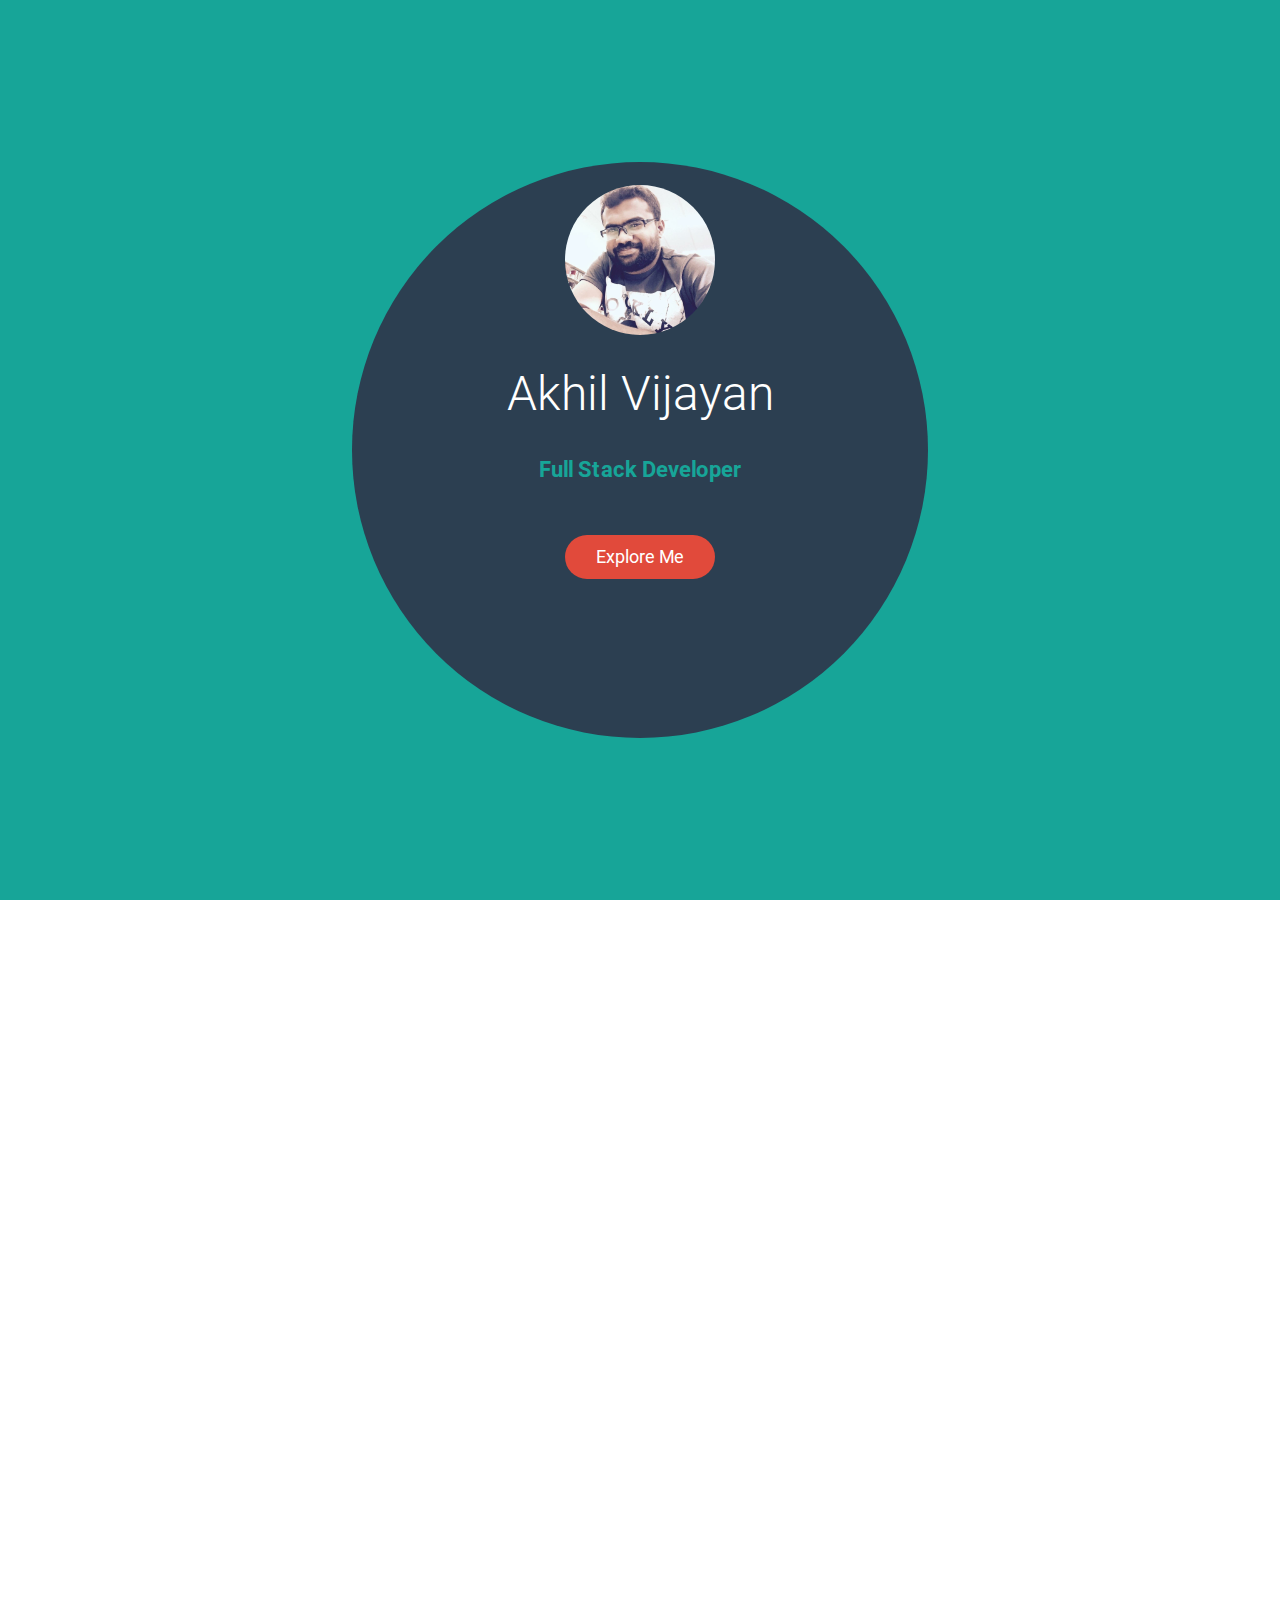
<file: index.html>
<!DOCTYPE html>
<html lang="en">

<head>
    <meta charset="UTF-8">
    <meta name="viewport" content="width=device-width, initial-scale=1.0">
    <meta http-equiv="X-UA-Compatible" content="ie=edge">
    <title>Akhil Vijayan</title>
    <link rel="stylesheet" href="assets/css/reset.css">
    <script src="assets/js/jquery-3.3.1.slim.min.js"></script>
    <script src="assets/js/jquery.min.js"></script>
    <script src="assets/js/bootstrap.min.js"></script>
    <script src="assets/js/popper2.min.js"></script>
    <script src="assets/js/jquery-1.12.1.min.js"></script>
    <script src="assets/js/jquery.modal.min.js"></script>
    <link href="https://fonts.googleapis.com/css?family=Roboto&display=swap" rel="stylesheet">
    <link rel="stylesheet" href="assets/css/font-awesome.min.css">
    <link rel="stylesheet" href="assets/css/bootstrap4.min.css">
    <link rel="stylesheet" href="https://use.fontawesome.com/releases/v5.8.2/css/all.css">
    <link rel="stylesheet" href="assets/css/fullPageStyle.css">
    <link rel="stylesheet" href="assets/css/bootstrap.min.css">
    <link rel="stylesheet" href="assets/css/mdb.min.css">
    <link rel="stylesheet" href="assets/css/style.css">
    <link rel="stylesheet" href="assets/css/jquery.modal.min.css">
    <link rel="stylesheet" href="assets/css/customStyle.css">
    <link rel="stylesheet" href="assets/css/animation.css">
    <link rel="stylesheet" href="assets/css/responsive.css">
</head>

<body>
    <div id="fullpage">
        <div class="section active section-one main-page" id="section0">
            <div class="main-page circle">
                <div class="profile-image">
                    <img id="profileImage" src="assets/images/profile-image.jpg" alt="Akhil Vijayan">
                </div>
                <p id="profileName">Akhil Vijayan</p>
                <p id="headingText">Full Stack Developer</p>
                <p><button id="buttonExplore">Explore Me</button></p>
            </div>
        </div>
        <div class="section section-three" id="section1">
            <div class="row">
                <div class="col-lg-12">
                    <div class="skills-page">
                        <div class="skills-heading">Skills Overview</div>
                        <div class="skills-text">
                            <p>I'm a full stack developer from Sydney, Australia.</p>
                            <p>I enjoy taking complex problems and turning them into simple and beautiful interface
                                designs. I also love the logic and structure of coding and always strive to write
                                elegant
                                and efficient code, whether it be HTML, CSS or JavaScript. Possesses good problem
                                solving skills,
                                devises innovative solutions and fosters teamwork culture to meet the goals. Motivated
                                by meeting
                                set targets within deadlines as it gives a sense of accomplishment. Excited to learn
                                more while working as a part of a fast
                                paced and quality driven engineering team.
                            </p>
                        </div>
                    </div>
                </div>
            </div>
            <div class="row">
                <div class="card-parameters col-lg-12">
                    <div class="card" style="width: 18rem;">
                        <div class="card-body">
                            <h5 class="card-title">Front End Skills</h5>
                        </div>
                        <ul class="list-group list-group-flush">
                            <li class="list-group-item">React.js, Vue.js</li>
                            <li class="list-group-item">JavaScript, jQuery</li>
                            <li class="list-group-item">HTML5, CSS3, Bootstrap</li>
                        </ul>
                    </div>
                    <div class="card" style="width: 18rem;">
                        <div class="card-body">
                            <h5 class="card-title">Back End Skills</h5>
                        </div>
                        <ul class="list-group list-group-flush">
                            <li class="list-group-item">Node.js, Express.js, PHP - Wordpress</li>
                            <li class="list-group-item">MySQL, MongoDB</li>
                            <li class="list-group-item">Restful API</li>
                        </ul>
                    </div>
                </div>
            </div>
        </div>
        <div class="section" id="section2">
            <div id="carousel-example-multi" class="carousel slide carousel-multi-item v-2" data-ride="carousel">
                <div id="project-section">Projects</div>
                <ol class="carousel-indicators">
                    <li data-target="#carousel-example-multi" data-slide-to="0" class="active"></li>
                    <li data-target="#carousel-example-multi" data-slide-to="1"></li>
                    <li data-target="#carousel-example-multi" data-slide-to="2"></li>
                    <li data-target="#carousel-example-multi" data-slide-to="3"></li>
                    <li data-target="#carousel-example-multi" data-slide-to="4"></li>
                    <li data-target="#carousel-example-multi" data-slide-to="5"></li>
                </ol>
                <div class="carousel-inner v-2" role="listbox">
                    <div class="carousel-item active">
                        <div class="col-12 col-md-4">
                            <div class="card mb-2">
                                <img class="card-img-top" src="assets/images/lets-eat.png" alt="Lets-Eat">
                                <div class="card-body">
                                    <h4 class="card-title font-weight-bold">Lets-Eat Food App</h4>
                                    <p class="card-text"><strong>Skils: </strong>React, Serverless Framework, AWS, Redux Saga</p>
                                    <p><a class="card-github" href="https://github.com/akhil411/Lets-Eat"
                                            target="_blank"><strong>Github</strong></a></p>
                                    <a class="btn btn-primary btn-md btn-rounded"
                                        href="http://lets-eat-food-app-20200606.s3-website-ap-southeast-2.amazonaws.com/" target="_blank">Launch</a>
                                </div>
                            </div>
                        </div>
                    </div>
                    <div class="carousel-item">
                        <div class="col-12 col-md-4">
                            <div class="card mb-2">
                                <img class="card-img-top" src="assets/images/art-school.png" alt="hangman">
                                <div class="card-body">
                                    <h4 class="card-title font-weight-bold">Art School</h4>
                                    <p class="card-text"><strong>Skills: </strong>React.js, Redux.js, Node.js, MongoDB,
                                        Express.js </p>
                                    <p><a class="card-github" href="https://github.com/akhil411/school"
                                            target="_blank"><strong>Github</strong></a></p>
                                    <a class="btn btn-primary btn-md btn-rounded"
                                        href="https://art-school.herokuapp.com/" target="_blank">Launch</a>
                                </div>
                            </div>
                        </div>
                    </div>
                    <div class="carousel-item">
                        <div class="col-12 col-md-4">
                            <div class="card mb-2">
                                <img class="card-img-top" src="assets/images/debugger.png" alt="Card image cap">
                                <div class="card-body">
                                    <h4 class="card-title font-weight-bold">Debugger Game</h4>
                                    <p class="card-text"><strong>Skills: </strong>Node.js, MySQL, HandleBars,
                                        JavaScript, jQuery, Bootstrap, HTML5, CSS3</p>
                                    <p><a class="card-github" href="https://github.com/dankoubz"
                                            target="_blank"><strong>Github</strong></a></p>
                                    <a class="btn btn-primary btn-md btn-rounded"
                                        href="https://debugger-42069.herokuapp.com/" target="_blank">Launch</a>
                                </div>
                            </div>
                        </div>
                    </div>
                    <div class="carousel-item">
                        <div class="col-12 col-md-4">
                            <div class="card mb-2">
                                <img class="card-img-top" src="assets/images/star-wars.png" alt="star wars">
                                <div class="card-body">
                                    <h4 class="card-title font-weight-bold">Star Wars</h4>
                                    <p class="card-text"><strong>Skills: </strong>JavaScript, jQuery, Bootstrap, HTML5,
                                        CSS3</p>
                                    <p><a class="card-github" href="https://github.com/akhil411/star-wars-game"
                                            target="_blank"><strong>Github</strong></a></p>
                                    <a class="btn btn-primary btn-md btn-rounded"
                                        href="https://akhil411.github.io/star-wars-game/" target="_blank">Launch</a>
                                </div>
                            </div>
                        </div>
                    </div>
                    <div class="carousel-item">
                        <div class="col-12 col-md-4">
                            <div class="card mb-2">
                                <img class="card-img-top" src="assets/images/crystal-collector.png"
                                    alt="crystal collector">
                                <div class="card-body">
                                    <h4 class="card-title font-weight-bold">Crystal Collector</h4>
                                    <p class="card-text"><strong>Skills: </strong>JavaScript, jQuery, Bootstrap, HTML5,
                                        CSS3</p>
                                    <p><a class="card-github" href="https://github.com/akhil411/Crystal-Collector"
                                            target="_blank"><strong>Github</strong></a></p>
                                    <a class="btn btn-primary btn-md btn-rounded"
                                        href="https://akhil411.github.io/Crystal-Collector" target="_blank">Launch</a>
                                </div>
                            </div>
                        </div>
                    </div>
                    <div class="carousel-item">
                        <div class="col-12 col-md-4">
                            <div class="card mb-2">
                                <img class="card-img-top" src="assets/images/hangman.png" alt="hangman">
                                <div class="card-body">
                                    <h4 class="card-title font-weight-bold">Hangman Game</h4>
                                    <p class="card-text"><strong>Skills: </strong>Vanilla JavaScript, Bootstrap, HTML5,
                                        CSS3</p>
                                    <p><a class="card-github" href="https://github.com/akhil411/Word-Guess-Game"
                                            target="_blank"><strong>Github</strong></a></p>
                                    <a class="btn btn-primary btn-md btn-rounded"
                                        href="https://akhil411.github.io/Word-Guess-Game" target="_blank">Launch</a>
                                </div>
                            </div>
                        </div>
                    </div>
                </div>
            </div>
        </div>
        <div class="section" id="section3">
            <div class="row">
                <div class="col-12">
                    <div id="contact-section">Contact</div>
                    <div class="contact-main">
                        <div class="contact-topLeft">
                            <a href="https://www.facebook.com/" target="_blank"><img src="assets/images/facebook.png"
                                    title="Facebook" alt="Facebook"></a>
                            <a href="https://twitter.com/" target="_blank"><img src="assets/images/twitter.png"
                                    title="Twitter" alt="Twitter"></a>
                            <a href="https://www.instagram.com/" target="_blank"><img src="assets/images/instagram.png"
                                    title="Instagram" alt="Instagram"></a>
                            <a href="https://github.com/akhil411" target="_blank"><img src="assets/images/github.png"
                                    title="Github" alt="Github"></a>
                            <a href="https://www.linkedin.com/in/akhilvijayan411/" target="_blank"><img
                                    src="assets/images/linkedin.png" title="LinkedIn" alt="LinkedIn"></a>
                            <a href="https://stackoverflow.com/" target="_blank"><img
                                    src="assets/images/stack-overflow.png" title="Stack Overflow"
                                    alt="Stack Overflow"></a>
                        </div>
                        <div class="contact-topRight">
                            <a href=""><img src="assets/images/resume-icon.png" title="Resume" alt="Resume"></a>
                        </div>
                        <div class="contact-bottomLeft">
                            <a href="mailto:akhilvijayan004@gmail.com" target="_top"><img src="assets/images/mail.png"
                                    title="Send Mail" alt="Mail"></a>
                        </div>
                        <div class="contact-bottomRight">
                            <p class="contact-detail">Email: akhilvijayan004@gmail.com</p>
                            <p class="contact-detail">Ph: 0469187261</p>
                        </div>
                    </div>
                </div>
            </div>
        </div>
    </div>
    <div id="ex1" class="modal">
        <div class="modal-text slideInRight1 animated">Skills</div>
        <div class="modal-text slideInRight2 animated">Projects</div>
        <div class="modal-text slideInRight3 animated">Contact</div>
    </div>
    <script type="text/javascript" src="assets/js/fullPage.js"></script>
    <script src="assets/js/mdb.min.js"></script>
    <script src="assets/js/script.js"></script>
    <script type="text/javascript">
        var myFullpage = new fullpage('#fullpage', {
            sectionsColor: ['#17A598', '#2C3F51', '#17A598', '#2C3F51'],
        });
    </script>
</body>

</html>
</body>

</html>
</file>
<file: assets/css/fullPageStyle.css>
html.fp-enabled,
.fp-enabled body {
    margin: 0;
    padding: 0;
    overflow:hidden;

    /*Avoid flicker on slides transitions for mobile phones #336 */
    -webkit-tap-highlight-color: rgba(0,0,0,0);
}
.fp-section {
    position: relative;
    -webkit-box-sizing: border-box; /* Safari<=5 Android<=3 */
    -moz-box-sizing: border-box; /* <=28 */
    box-sizing: border-box;
}
.fp-slide {
    float: left;
}
.fp-slide, .fp-slidesContainer {
    height: 100%;
    display: block;
}
.fp-slides {
    z-index:1;
    height: 100%;
    overflow: hidden;
    position: relative;
    -webkit-transition: all 0.3s ease-out; /* Safari<=6 Android<=4.3 */
    transition: all 0.3s ease-out;
}
.fp-section.fp-table, .fp-slide.fp-table {
    display: table;
    table-layout:fixed;
    width: 100%;
}
.fp-tableCell {
    display: table-cell;
    vertical-align: middle;
    width: 100%;
    height: 100%;
}
.fp-slidesContainer {
    float: left;
    position: relative;
}
.fp-controlArrow {
    -webkit-user-select: none; /* webkit (safari, chrome) browsers */
    -moz-user-select: none; /* mozilla browsers */
    -khtml-user-select: none; /* webkit (konqueror) browsers */
    -ms-user-select: none; /* IE10+ */
    position: absolute;
    z-index: 4;
    top: 50%;
    cursor: pointer;
    width: 0;
    height: 0;
    border-style: solid;
    margin-top: -38px;
    -webkit-transform: translate3d(0,0,0);
    -ms-transform: translate3d(0,0,0);
    transform: translate3d(0,0,0);
}
.fp-controlArrow.fp-prev {
    left: 15px;
    width: 0;
    border-width: 38.5px 34px 38.5px 0;
    border-color: transparent #fff transparent transparent;
}
.fp-controlArrow.fp-next {
    right: 15px;
    border-width: 38.5px 0 38.5px 34px;
    border-color: transparent transparent transparent #fff;
}
.fp-scrollable {
    overflow: hidden;
    position: relative;
}
.fp-scroller{
    overflow: hidden;
}
.iScrollIndicator{
    border: 0 !important;
}
.fp-notransition {
    -webkit-transition: none !important;
    transition: none !important;
}
#fp-nav {
    position: fixed;
    z-index: 100;
    margin-top: -32px;
    top: 50%;
    opacity: 1;
    -webkit-transform: translate3d(0,0,0);
}
#fp-nav.fp-right {
    right: 17px;
}
#fp-nav.fp-left {
    left: 17px;
}
.fp-slidesNav{
    position: absolute;
    z-index: 4;
    opacity: 1;
    -webkit-transform: translate3d(0,0,0);
    -ms-transform: translate3d(0,0,0);
    transform: translate3d(0,0,0);
    left: 0 !important;
    right: 0;
    margin: 0 auto !important;
}
.fp-slidesNav.fp-bottom {
    bottom: 17px;
}
.fp-slidesNav.fp-top {
    top: 17px;
}
#fp-nav ul,
.fp-slidesNav ul {
  margin: 0;
  padding: 0;
}
#fp-nav ul li,
.fp-slidesNav ul li {
    display: block;
    width: 14px;
    height: 13px;
    margin: 7px;
    position:relative;
}
.fp-slidesNav ul li {
    display: inline-block;
}
#fp-nav ul li a,
.fp-slidesNav ul li a {
    display: block;
    position: relative;
    z-index: 1;
    width: 100%;
    height: 100%;
    cursor: pointer;
    text-decoration: none;
}
#fp-nav ul li a.active span,
.fp-slidesNav ul li a.active span,
#fp-nav ul li:hover a.active span,
.fp-slidesNav ul li:hover a.active span{
    height: 12px;
    width: 12px;
    margin: -6px 0 0 -6px;
    border-radius: 100%;
 }
#fp-nav ul li a span,
.fp-slidesNav ul li a span {
    border-radius: 50%;
    position: absolute;
    z-index: 1;
    height: 4px;
    width: 4px;
    border: 0;
    background: #333;
    left: 50%;
    top: 50%;
    margin: -2px 0 0 -2px;
    -webkit-transition: all 0.1s ease-in-out;
    -moz-transition: all 0.1s ease-in-out;
    -o-transition: all 0.1s ease-in-out;
    transition: all 0.1s ease-in-out;
}
#fp-nav ul li:hover a span,
.fp-slidesNav ul li:hover a span{
    width: 10px;
    height: 10px;
    margin: -5px 0px 0px -5px;
}
#fp-nav ul li .fp-tooltip {
    position: absolute;
    top: -2px;
    color: #fff;
    font-size: 14px;
    font-family: arial, helvetica, sans-serif;
    white-space: nowrap;
    max-width: 220px;
    overflow: hidden;
    display: block;
    opacity: 0;
    width: 0;
    cursor: pointer;
}
#fp-nav ul li:hover .fp-tooltip,
#fp-nav.fp-show-active a.active + .fp-tooltip {
    -webkit-transition: opacity 0.2s ease-in;
    transition: opacity 0.2s ease-in;
    width: auto;
    opacity: 1;
}
#fp-nav ul li .fp-tooltip.fp-right {
    right: 20px;
}
#fp-nav ul li .fp-tooltip.fp-left {
    left: 20px;
}
.fp-auto-height.fp-section,
.fp-auto-height .fp-slide,
.fp-auto-height .fp-tableCell{
    height: auto !important;
}

.fp-responsive .fp-auto-height-responsive.fp-section,
.fp-responsive .fp-auto-height-responsive .fp-slide,
.fp-responsive .fp-auto-height-responsive .fp-tableCell {
    height: auto !important;
}

/*Only display content to screen readers*/
.fp-sr-only{
    position: absolute;
    width: 1px;
    height: 1px;
    padding: 0;
    overflow: hidden;
    clip: rect(0, 0, 0, 0);
    white-space: nowrap;
    border: 0;
}
</file>
<file: assets/css/customStyle.css>
.circle {
    width: 45vw;
    height: 45vw;
    border-radius: 50%;
    font-size: 50px;
    background: #2C3F51;
  }

  .main-page {
    justify-content: center;
    display: inline-block;
  }

  #buttonExplore, .carousel-item .btn {
    margin-bottom: 2%;
    border-radius: 100rem;
    outline: 0;
    border: none;
    width: 150px;
    height: 44px;
    background-color: #E14A3B !important;
    color: white;
    font-size: 18px;
    cursor: pointer;
  }

  #headingText {
    margin: 4%;
    font-size: 22px;
    color: #17A598;
    font-weight: bold;
  }

  #profileImage {
    margin: 4%;
    width: 150px;
    border-radius: 50%;
    cursor: pointer;

}

#profileName {
    color: white;
    font-size: 3rem;
}

.card-parameters .card {
    background-color: #17A598;
    text-align: center;
    font-weight: bold;
    border-radius: 30px;
    margin-right: 20px;
    margin-left: 20px;
}

.card-parameters {
    display: flex;
    justify-content: center;
}

.card-parameters .card-title {
    color:white;
    font-weight: bold;
}   

.skills-heading {
    font-size: 2.5rem;
    color:white;
    text-transform: uppercase;
    text-decoration: underline;
}

.skills-text {
    font-size: 1rem;
    font-weight: bold;
    margin: 3% 10% 5% 10%;
    color: #F5F5F5;
}

.fp-tableCell {
    text-align: -webkit-center;
}

.carousel .carousel-indicators li {
    width: 1.00rem;
    height: 1.0rem;
}

.carousel-indicators {
    bottom: 55px;
}

#project-section, #contact-section {
    padding-bottom: 20px;
    font-size: 40px;
    color: white;
    font-weight: bold;
    text-transform: uppercase;
    text-decoration: underline;
}

.card-img-top {
    height: 150px;
    margin-top: 15px;
    width: 300px;
    border: 6px solid white;
}

.carousel-item .card {
    border-radius: 0px 100px 0px 100px;
    background-color: #2C3F51;
    color: white;
    justify-content: center;
    display: -webkit-box;
}

.card .card-body .card-text {
    color: white;
}

.carousel-inner {
    justify-content: center;
    display: -webkit-box;
}

.contact-main {
    width: 710px;
    height: 210px;
    margin: auto;
}

.contact-topLeft {
    width: 500px;
    margin-right: 10px;
    float: left;
    background-color: #17A598;
    height: 100px;
}

.contact-topRight {
    width: 200px;
    float: left;
    background-color: #17A598;
    height: 100px;
}

.contact-bottomLeft {
    width: 200px;
    float: left;
    background-color: #17A598;
    height: 100px;
    margin-top: 10px;
    margin-right: 10px;
}

.contact-bottomRight {
    width: 500px;
    float: left;
    background-color: #17A598;
    height: 100px;
    margin-top: 10px;
}

.contact-main img {
    margin-top: 15px;
    margin-right: 10px;
}

.contact-detail {
    margin-top: 20px;
    color: white;
    font-weight: bold;
}

.list-group li{
  height: 60px;
}

.modal-text {
    width: 350px;
    background-color: #A4A5A6;
    height: 50px;
    text-align: center;
    padding-top: 10px;
    font-size: 20px;
    color: white;
    margin-top: 75px;
    border-radius: 4px;
    cursor: pointer;
    font-weight: bold;
    text-transform: uppercase;
}

.modal {
    background: none;
    -webkit-box-shadow:none;
    box-shadow: none;
    max-width:100%;
    width: 100%;
    padding-top: 115px;
}

.modal a.close-modal {
    top: 1px;
    right: 50px;
    width: 50px;
    height: 50px;
}

.slideInRight1 {
    animation-name: slideInRight1;
  }

  .slideInRight2 {
    animation-name: slideInRight2;
  }

  .slideInRight3 {
    animation-name: slideInRight3;
  }

.animated {
    animation-duration: 1s;
    animation-fill-mode: both;
  }
  
  @keyframes slideInRight1 {
    0% {
        transform: translate3d(0, 0, 0);
        visibility: visible;
      }
    
      50% {
        transform: translate3d(200%, 0, 0);
      }
  
      100% {
          transform: translate3d(40%, 0, 0);
        }
  }

  @keyframes slideInRight2 {
    0% {
        transform: translate3d(0%, 0, 0);
        visibility: visible;
      }
    
      50% {
        transform: translate3d(200%, 0, 0);
      }
  
      100% {
          transform: translate3d(80%, 0, 0);
        }
  }

  @keyframes slideInRight3 {
    0% {
      transform: translate3d(0%, 0, 0);
      visibility: visible;
    }
  
    50% {
      transform: translate3d(200%, 0, 0);
    }

    100% {
        transform: translate3d(120%, 0, 0);
      }
  }

  .carousel-item .btn {
    cursor: pointer;
    transition: transform .2s;
}

  .carousel-item .btn:hover {
    transform: scale(1.2)
  }

  #buttonExplore {
    animation-name: shake-with-delay;
    animation-duration: 4s;
    animation-iteration-count: infinite;
  }

  @keyframes shake-with-delay {
    from, 16%, to {
        -webkit-transform: translate3d(0, 0, 0);
        transform: translate3d(0, 0, 0);
    }
    1.6%, 4.8%, 8%, 11.2%, 14.4% {
        -webkit-transform: translate3d(-10px, 0, 0);
        transform: translate3d(-10px, 0, 0);
    }
    3.2%, 6.4%, 9.6%, 12.8% {
        -webkit-transform: translate3d(10px, 0, 0);
        transform: translate3d(10px, 0, 0);
    }
}
</file>
<file: assets/css/animation.css>
/* ========== SECTION 1 - content animation ========== */
.section-one > .fp-tableCell .profile-image {
	-webkit-transform: translateY(-1000px);
	        transform: translateY(-1000px);
	opacity: 0;
	-webkit-transition: opacity .8s ease-in-out,
				-webkit-transform .8s cubic-bezier(0.16, 0.68, 0.43, 0.99);
	transition: opacity .8s ease-in-out,
				-webkit-transform .8s cubic-bezier(0.16, 0.68, 0.43, 0.99);
	transition: transform .8s cubic-bezier(0.16, 0.68, 0.43, 0.99),
				opacity .8s ease-in-out;
	transition: transform .8s cubic-bezier(0.16, 0.68, 0.43, 0.99),
				opacity .8s ease-in-out,
				-webkit-transform .8s cubic-bezier(0.16, 0.68, 0.43, 0.99);
}

.section-one.active > .fp-tableCell .profile-image {
	-webkit-transform: translateY(0);
	        transform: translateY(0);
	opacity: 1;
}

.section-one > .fp-tableCell p {
	-webkit-transform: translateX(100%);
	        transform: translateX(100%);
	opacity: 0;
	-webkit-transition: opacity .8s ease-in-out,
				-webkit-transform .8s cubic-bezier(0.16, 0.68, 0.43, 0.99);
	transition: opacity .8s ease-in-out,
				-webkit-transform .8s cubic-bezier(0.16, 0.68, 0.43, 0.99);
	transition: transform .8s cubic-bezier(0.16, 0.68, 0.43, 0.99),
				opacity .8s ease-in-out;
	transition: transform .8s cubic-bezier(0.16, 0.68, 0.43, 0.99),
				opacity .8s ease-in-out,
				-webkit-transform .8s cubic-bezier(0.16, 0.68, 0.43, 0.99);
}

.section-one > .fp-tableCell p + p {
	-webkit-transform: translateX(-100%);
	        transform: translateX(-100%);
}

.section-one > .fp-tableCell p + p + p {
	-webkit-transform: translateX(0) translateY(0);
	        transform: translateX(0) translateY(0);
	-webkit-transform: translateY(1000px);
	        transform: translateY(1000px);
}

.section-one.active > .fp-tableCell p {
	-webkit-transform: translateX(0);
	        transform: translateX(0);
	opacity: 1;
}

.section-one.active > .fp-tableCell p {
	-webkit-transition-delay: .2s;
	        transition-delay: .2s;
}

.section-one.active > .fp-tableCell p + p {
	-webkit-transition-delay: .4s;
	        transition-delay: .4s;
}

.section-one.active > .fp-tableCell p + p + p {
	-webkit-transition-delay: .6s;
	        transition-delay: .6s;
}

/* ========== SECTION 2 - content animation ========== */
/* Slide 1 */
.section-two .slide-one > .fp-tableCell h2,
.section-two .slide-one > .fp-tableCell p {
	-webkit-transform: translateY(-1000px);
	        transform: translateY(-1000px);
	opacity: 0;
	-webkit-transition: opacity .66s ease-in-out,
				-webkit-transform .66s cubic-bezier(0.16, 0.68, 0.43, 0.99);
	transition: opacity .66s ease-in-out,
				-webkit-transform .66s cubic-bezier(0.16, 0.68, 0.43, 0.99);
	transition: transform .66s cubic-bezier(0.16, 0.68, 0.43, 0.99),
				opacity .66s ease-in-out;
	transition: transform .66s cubic-bezier(0.16, 0.68, 0.43, 0.99),
				opacity .66s ease-in-out,
				-webkit-transform .66s cubic-bezier(0.16, 0.68, 0.43, 0.99);
}

.section-two.active .slide-one.active > .fp-tableCell h2,
.section-two.active .slide-one.active > .fp-tableCell p {
	-webkit-transform: translateY(0);
	        transform: translateY(0);
	opacity: 1;
}

.section-two.active .slide-one.active > .fp-tableCell h2 {
	-webkit-transition-delay: .44s;
	        transition-delay: .44s;
}

.section-two.active .slide-one.active > .fp-tableCell p {
	-webkit-transition-delay: .22s;
	        transition-delay: .22s;
}

.section-two.active .slide-one.active > .fp-tableCell p + p {
	-webkit-transition-delay: 0s;
	        transition-delay: 0s;
}

/* Slide 2 */
.section-two .slide-two > .fp-tableCell h2,
.section-two .slide-two > .fp-tableCell p {
	-webkit-transform: translateY(1000px);
	        transform: translateY(1000px);
	opacity: 0;
	-webkit-transition: opacity .66s ease-in-out,
				-webkit-transform .66s cubic-bezier(0.16, 0.68, 0.43, 0.99);
	transition: opacity .66s ease-in-out,
				-webkit-transform .66s cubic-bezier(0.16, 0.68, 0.43, 0.99);
	transition: transform .66s cubic-bezier(0.16, 0.68, 0.43, 0.99),
				opacity .66s ease-in-out;
	transition: transform .66s cubic-bezier(0.16, 0.68, 0.43, 0.99),
				opacity .66s ease-in-out,
				-webkit-transform .66s cubic-bezier(0.16, 0.68, 0.43, 0.99);
}

.section-two.active .slide-two.active > .fp-tableCell h2,
.section-two.active .slide-two.active > .fp-tableCell p {
	-webkit-transform: translateY(0);
	        transform: translateY(0);
	opacity: 1;
}

.section-two.active .slide-two.active > .fp-tableCell p {
	-webkit-transition-delay: .22s;
	        transition-delay: .22s;
}

.section-two.active .slide-two.active > .fp-tableCell p + p {
	-webkit-transition-delay: .44s;
	        transition-delay: .44s;
}

/* Slide 3 */
.section-two .slide-three > .fp-tableCell h2,
.section-two .slide-three > .fp-tableCell p {
	-webkit-transform: translateX(-100%);
	        transform: translateX(-100%);
	opacity: 0;
	-webkit-transition: opacity .66s ease-in-out,
				-webkit-transform .66s cubic-bezier(0.16, 0.68, 0.43, 0.99);
	transition: opacity .66s ease-in-out,
				-webkit-transform .66s cubic-bezier(0.16, 0.68, 0.43, 0.99);
	transition: transform .66s cubic-bezier(0.16, 0.68, 0.43, 0.99),
				opacity .66s ease-in-out;
	transition: transform .66s cubic-bezier(0.16, 0.68, 0.43, 0.99),
				opacity .66s ease-in-out,
				-webkit-transform .66s cubic-bezier(0.16, 0.68, 0.43, 0.99);
}

.section-two.active .slide-three.active > .fp-tableCell h2,
.section-two.active .slide-three.active > .fp-tableCell p {
	-webkit-transform: translateX(0);
	        transform: translateX(0);
	opacity: 1;
}

.section-two.active .slide-three.active > .fp-tableCell p {
	-webkit-transition-delay: .22s;
	        transition-delay: .22s;
}

.section-two.active .slide-three.active > .fp-tableCell p + p {
	-webkit-transition-delay: .44s;
	        transition-delay: .44s;
}

/* Slide 4 */
.section-two .slide-four > .fp-tableCell h2,
.section-two .slide-four > .fp-tableCell p {
	-webkit-transform: translateX(100%);
	        transform: translateX(100%);
	opacity: 0;
	-webkit-transition: opacity .66s ease-in-out,
				-webkit-transform .66s cubic-bezier(0.16, 0.68, 0.43, 0.99);
	transition: opacity .66s ease-in-out,
				-webkit-transform .66s cubic-bezier(0.16, 0.68, 0.43, 0.99);
	transition: transform .66s cubic-bezier(0.16, 0.68, 0.43, 0.99),
				opacity .66s ease-in-out;
	transition: transform .66s cubic-bezier(0.16, 0.68, 0.43, 0.99),
				opacity .66s ease-in-out,
				-webkit-transform .66s cubic-bezier(0.16, 0.68, 0.43, 0.99);
}

.section-two.active .slide-four.active > .fp-tableCell h2,
.section-two.active .slide-four.active > .fp-tableCell p {
	-webkit-transform: translateX(0);
	        transform: translateX(0);
	opacity: 1;
}

.section-two.active .slide-four.active > .fp-tableCell p {
	-webkit-transition-delay: .22s;
	        transition-delay: .22s;
}

.section-two.active .slide-four.active > .fp-tableCell p + p {
	-webkit-transition-delay: .44s;
	        transition-delay: .44s;
}

/* ========== SECTION 3 - content animation ========== */
.section-three > .fp-tableCell h2,
.section-three > .fp-tableCell p {
	opacity: 0;
	-webkit-transition: opacity 1s ease-in-out;
	transition: opacity 1s ease-in-out;
}

.section-three.active > .fp-tableCell h2,
.section-three.active > .fp-tableCell p {
	opacity: 1;
}

.section-three.active > .fp-tableCell p {
	-webkit-transition-delay: .33s;
	        transition-delay: .33s;
}

.section-three.active > .fp-tableCell p + p {
	-webkit-transition-delay: .66s;
	        transition-delay: .66s;
}
</file>
<file: assets/css/responsive.css>
@media (min-width: 768px) {
    .col-md-4 {
        height: 460px;
        max-width: 65.333333%;
        justify-content: center;
        display: inline-block;
    }
}

@media (min-width: 1330px) {
    #buttonExplore {
        margin-top: 40px;
    }

    #profileImage {
        width: 175px;
        margin-top: 70px;
    }

    #profileName {
        margin-top: 70px;
    }

    @keyframes slideInRight1 {
        0% {
            transform: translate3d(0, 0, 0);
            visibility: visible;
          }
        
          50% {
            transform: translate3d(300%, 0, 0);
          }
      
          100% {
              transform: translate3d(40%, 0, 0);
            }
      }
    
      @keyframes slideInRight2 {
        0% {
            transform: translate3d(0%, 0, 0);
            visibility: visible;
          }
        
          50% {
            transform: translate3d(300%, 0, 0);
          }
      
          100% {
              transform: translate3d(150%, 0, 0);
            }
      }
    
      @keyframes slideInRight3 {
        0% {
          transform: translate3d(0%, 0, 0);
          visibility: visible;
        }
      
        50% {
          transform: translate3d(300%, 0, 0);
        }
    
        100% {
            transform: translate3d(260%, 0, 0);
          }
      }
}

@media (min-width: 1200px) {
    .col-md-4 {
        height: 460px;
        max-width: 65.333333%;
        justify-content: center;
        display: inline-block;
    }
}

@media (max-width: 920px) {
    #profile-name {
        font-size: 2rem;
    }
    #headingText {
        font-size: 15px;
        margin-bottom: 0;
    }
    #profileImage {
        margin-bottom: 0;
    }
}

@media (max-width: 800px) {
    .main-page .circle {
        background: #17A598;
        }
    #headingText {
        color: #2C3F51;
    }
    .modal-text {
        width: 250px;
    }
}

@media (max-width: 610px) {
    .card-parameters .card {
        font-size: 14px;
    }
    .skills-text {
        font-size: 0.75rem;
    }
    .skills-heading {
        font-size: 1.5rem;
    }
    #profileName {
        font-size: 1.5rem;  
    }
    .modal-text {
        width: 200px;
    }
}

@media (max-width: 500px) {
    .card-img-top {
        width: 165px;
    }
    .modal {
        width: 100%;
        padding: 0;
    }
    .modal-text {
        width: 127px;
    }
}

@media (max-width: 730px) {
    .contact-main {
        width: 480px;
    }
    
    .contact-topLeft {
        width: 370px;
        margin-right: 10px;
        height: 100px;
    }
    
    .contact-topRight {
        width: 100px;
        height: 100px;
    }
    
    .contact-bottomLeft {
        width: 100px;
        margin-right: 10px;
        height: 100px;
    }
    
    .contact-bottomRight {
        width: 370px;
        height: 100px;
    }
    
    .contact-main img {
        margin-top: 30px;
        margin-right: 10px;
        width: 35px;
    }
    .contact-detail {
        margin-top: 20px;
        font-size: 12px;
    }
    #project-section, #contact-section{
        font-size: 20px;
    }

}


@media (max-width: 500px) {
    .contact-main {
        width: 320px;
    }
    
    .contact-topLeft {
        width: 240px;
        margin-right: 5px;
        height: 50px;
    }
    
    .contact-topRight {
        width: 75px;
        height: 50px;
    }
    
    .contact-bottomLeft {
        width: 75px;
        margin-right: 5px;
        height: 50px;
    }
    
    .contact-bottomRight {
        width: 240px;
        height: 50px;
    }
    
    .contact-main img {
        margin-top: 15px;
        margin-right: 10px;
        width: 25px;
    }
    .contact-detail {
        margin-top: 7px;
        font-size: 12px;
    }
    #project-section, #contact-section{
        font-size: 20px;
    }

}
</file>
<file: assets/css/style.css>
@CHARSET "ISO-8859-1";
/* Reset CSS
 * --------------------------------------- */
body,div,dl,dt,dd,ul,ol,li,h1,h2,h3,h4,h5,h6,pre,
form,fieldset,input,textarea,p,blockquote,th,td {
    padding: 0;
    margin: 0;
}
a{
	text-decoration:none;
}
table {
    border-spacing: 0;
}
fieldset,img {
    border: 0;
}
address,caption,cite,code,dfn,em,strong,th,var {
    font-weight: normal;
    font-style: normal;
}
strong{
	font-weight: bold;
}
ol,ul {
    list-style: none;
    margin:0;
    padding:0;
}
caption,th {
    text-align: left;

}
h1,h2,h3,h4,h5,h6 {
    font-weight: normal;
    font-size: 100%;
    margin:0;
    padding:0;
}
q:before,q:after {
    content:'';
}
abbr,acronym { border: 0;
}


/* Custom CSS
 * --------------------------------------- */
body{
	font-family: 'Roboto', sans-serif;;
	color: #333;
	color: rgba(0,0,0,0.5);
}
.wrap{
	margin-left: auto;
	margin-right: auto;
	width: 960px;
	position: relative;
}

.intro p{
	width: 50%;
	margin: 0 auto;
	font-size: 1.5em;
}
.section{
	text-align:center;
}
#menu li {
	display:inline-block;
	margin: 10px;
	color: #000;
	background:#fff;
	background: rgba(255,255,255, 0.5);
	-webkit-border-radius: 10px;
            border-radius: 10px;
}
#menu li.active{
	background:#666;
	background: rgba(0,0,0, 0.5);
	color: #fff;
}
#menu li a{
	text-decoration:none;
	color: #000;
}
#menu li.active a:hover{
	color: #000;
}
#menu li:hover{
	background: rgba(255,255,255, 0.8);
}
#menu li a,
#menu li.active a{
	padding: 9px 18px;
	display:block;
}
#menu li.active a{
	color: #fff;
}
#menu{
	position:fixed;
	top:0;
	left:0;
	height: 40px;
	z-index: 70;
	width: 100%;
	padding: 0;
	margin:0;
}
.twitter-share-button{
	position: fixed;
	z-index: 99;
	right: 149px;
	top: 9px;
}
#download{
	margin: 10px 0 0 0;
	padding: 15px 10px;
	color: #fff;
	text-shadow: 0 -1px 0 rgba(0,0,0,0.25);
	background-color: #49afcd;
	background-image: -moz-linear-gradient(top, #5bc0de, #2f96b4);
	background-image: -ms-linear-gradient(top, #5bc0de, #2f96b4);
	background-image: -webkit-gradient(linear,0 0,0 100%,from( #5bc0de),to( #2f96b4));
	background-image: -webkit-linear-gradient(top, #5bc0de, #2f96b4);
	background-image: -o-linear-gradient(top, #5bc0de, #2f96b4);
	background-image: linear-gradient(top, #5bc0de, #2f96b4);
	background-repeat: repeat-x;
	filter: progid:DXImageTransform.Microsoft.gradient(startColorstr='#5bc0de', endColorstr='#2f96b4', GradientType=0);
	border-color: #2f96b4 #2f96b4 #1f6377;
	border-color: rgba(0,0,0,.1) rgba(0,0,0,.1) rgba(0,0,0,.25);
	filter: progid:DXImageTransform.Microsoft.gradient(enabled=false);

	-webkit-border-radius: 6px;
	-moz-border-radius: 6px;
	border-radius: 6px;
	vertical-align: middle;
	cursor: pointer;
	display: inline-block;
	-webkit-box-shadow: inset 0 1px 0 rgba(255,255,255,0.2),0 1px 2px rgba(0,0,0,0.05);
	-moz-box-shadow: inset 0 1px 0 rgba(255,255,255,0.2),0 1px 2px rgba(0,0,0,0.05);
	box-shadow: inset 0 1px 0 rgba(255,255,255,0.2),0 1px 2px rgba(0,0,0,0.05);
}
#download a{
	text-decoration:none;
	color:#fff;
}
#download:hover{
	text-shadow: 0 -1px 0 rgba(0,0,0,.25);
	background-color: #2F96B4;
	background-position: 0 -15px;
	-webkit-transition: background-position .1s linear;
	-moz-transition: background-position .1s linear;
	-ms-transition: background-position .1s linear;
	-o-transition: background-position .1s linear;
	transition: background-position .1s linear;
}
#infoMenu{
	height: 20px;
	color: #f2f2f2;
	position:fixed;
	z-index:70;
	bottom:0;
	width:100%;
	text-align:right;
	font-size:0.9em;
	padding:8px 0 8px 0;
}
#infoMenu ul{
	padding: 0 40px;
}
#infoMenu li a{
	display: block;
	margin: 0 22px 0 0;
	color: #333;
}
#infoMenu li a:hover{
	text-decoration:underline;
}
#infoMenu li{
	display:inline-block;
	position:relative;
}
</file>
